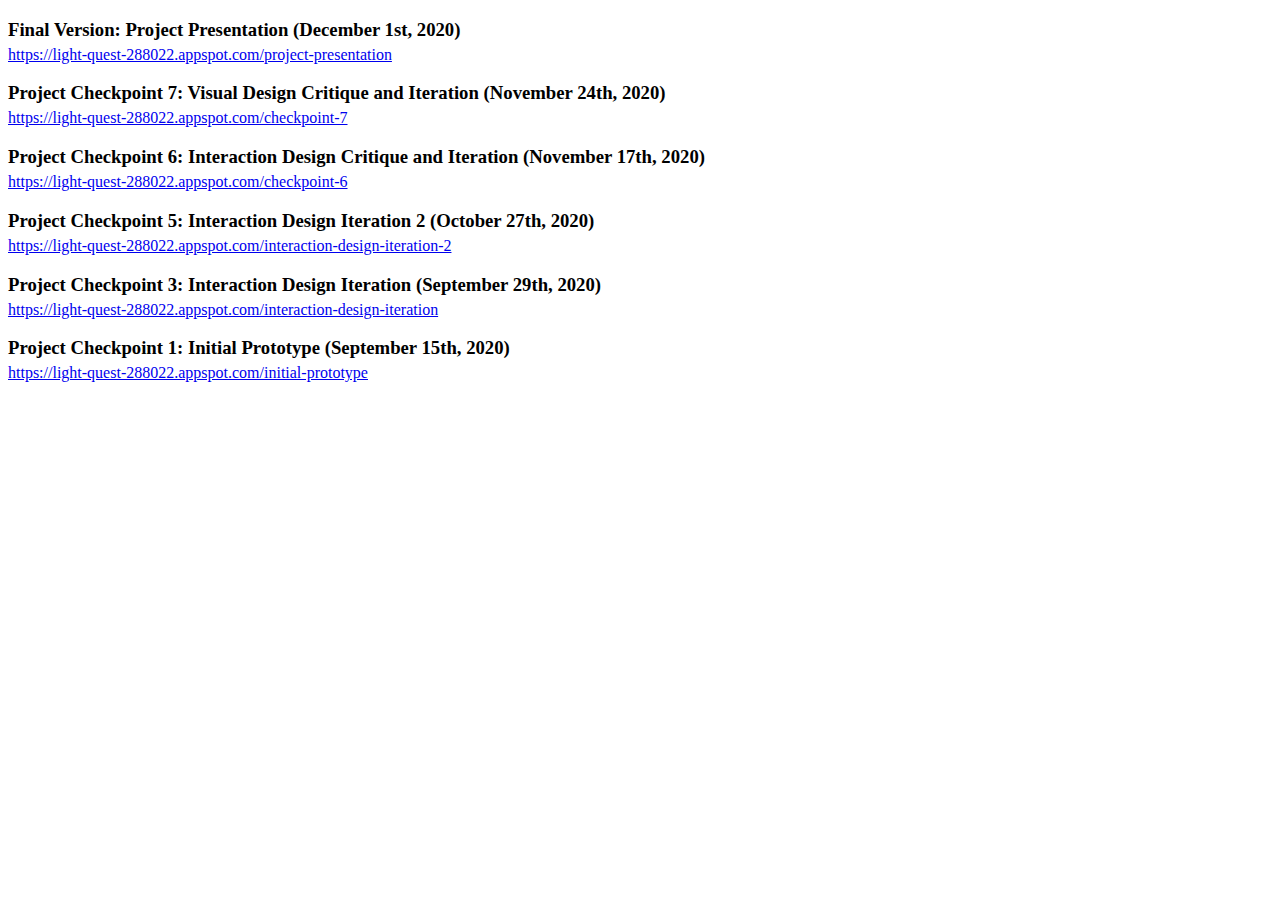
<file: src/main/webapp/index.html>
<!DOCTYPE html>
<html xmlns="http://www.w3.org/1999/xhtml" lang="en">
  <head>
    <meta http-equiv="content-type" content="application/xhtml+xml; charset=UTF-8" />
    <title>Welcome to the Light Quest Game Application</title>
    <link rel="shortcut icon" type="image/x-icon" href="favicon.ico" />
  </head>

  <body>
    <h3 style="margin-bottom: 5px;">Final Version: Project Presentation (December 1st, 2020)</h3>
    <div><a href="/project-presentation">https://light-quest-288022.appspot.com/project-presentation</a></div>

    <h3 style="margin-bottom: 5px;">Project Checkpoint 7: Visual Design Critique and Iteration (November 24th, 2020)</h3>
    <div><a href="/checkpoint-7">https://light-quest-288022.appspot.com/checkpoint-7</a></div>
  
    <h3 style="margin-bottom: 5px;">Project Checkpoint 6: Interaction Design Critique and Iteration (November 17th, 2020)</h3>
    <div><a href="/checkpoint-6">https://light-quest-288022.appspot.com/checkpoint-6</a></div>
  
    <h3 style="margin-bottom: 5px;">Project Checkpoint 5: Interaction Design Iteration 2 (October 27th, 2020)</h3>
    <div><a href="/interaction-design-iteration-2">https://light-quest-288022.appspot.com/interaction-design-iteration-2</a></div>
    
    <h3 style="margin-bottom: 5px;">Project Checkpoint 3: Interaction Design Iteration (September 29th, 2020)</h3>
    <div><a href="/interaction-design-iteration">https://light-quest-288022.appspot.com/interaction-design-iteration</a></div>
  
    <h3 style="margin-bottom: 5px;">Project Checkpoint 1: Initial Prototype (September 15th, 2020)</h3>
    <div><a href="/initial-prototype">https://light-quest-288022.appspot.com/initial-prototype</a></div>

  </body>
</html>
</file>
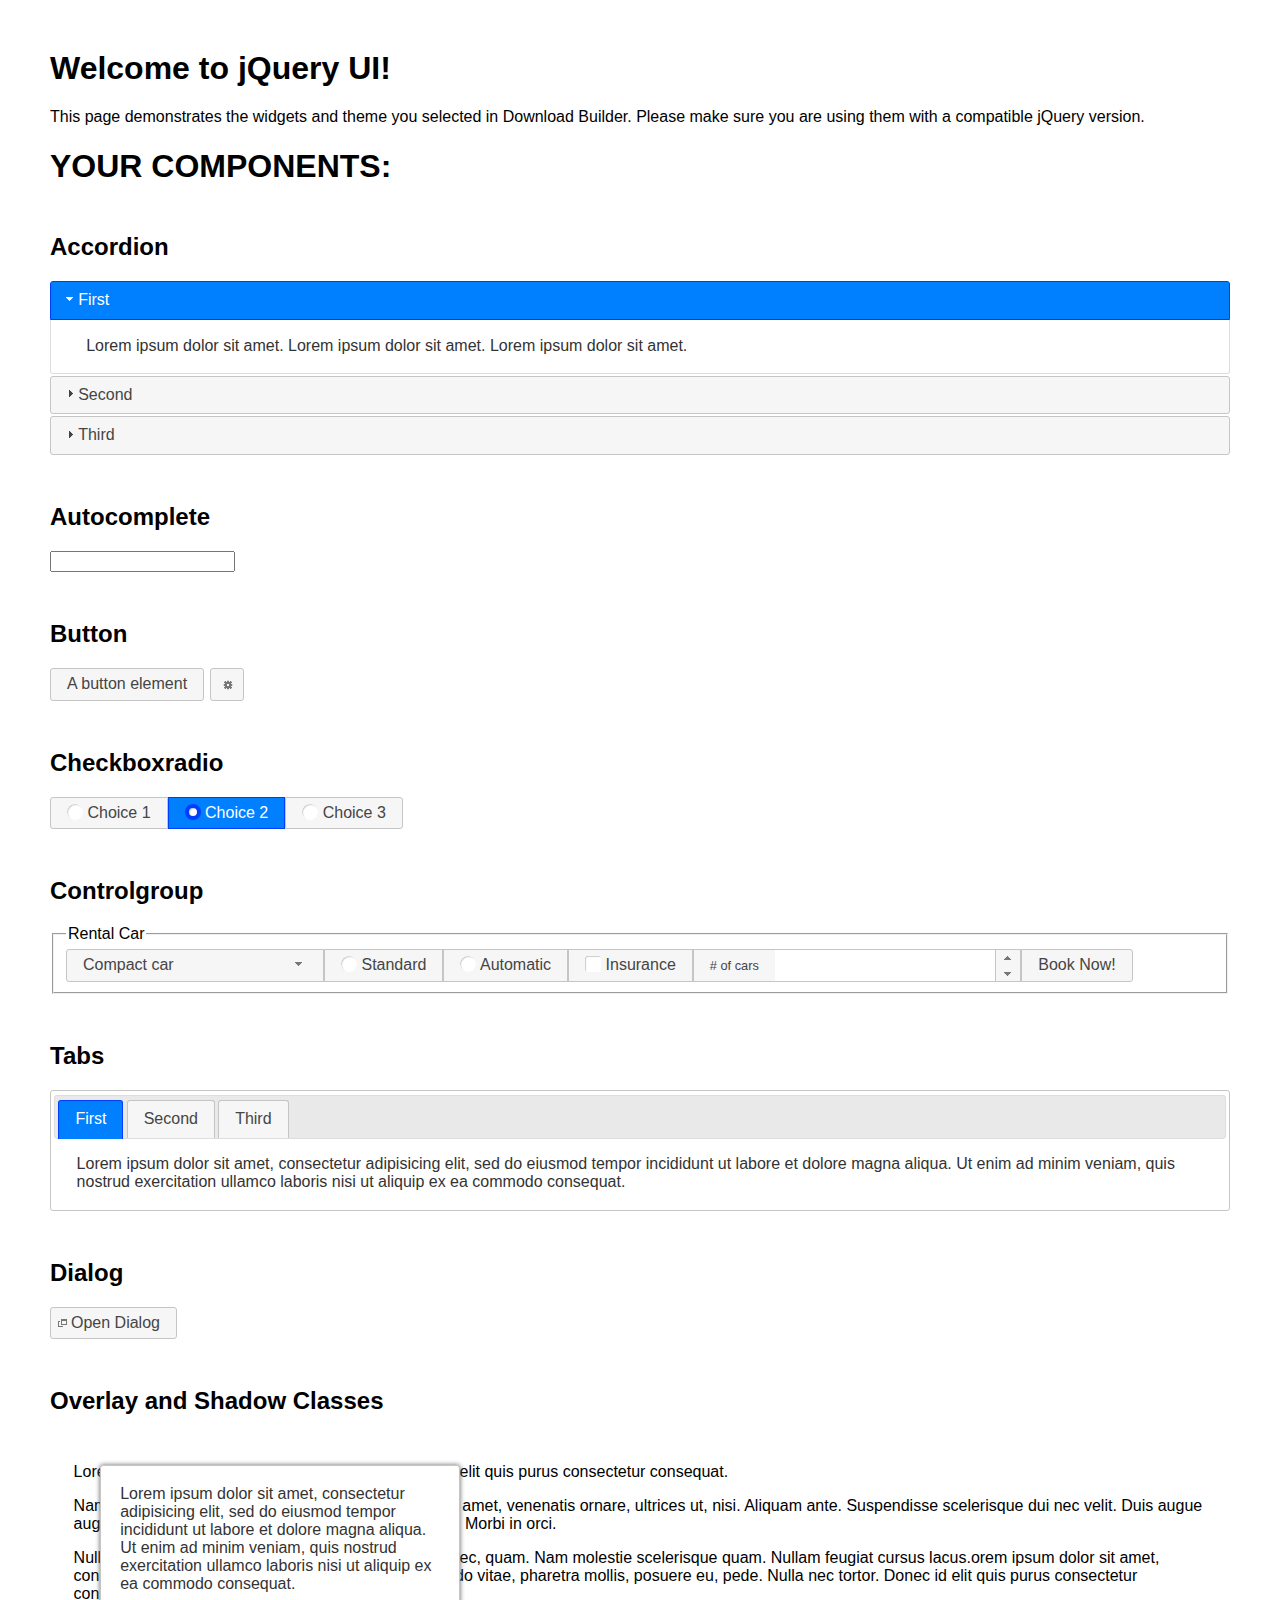
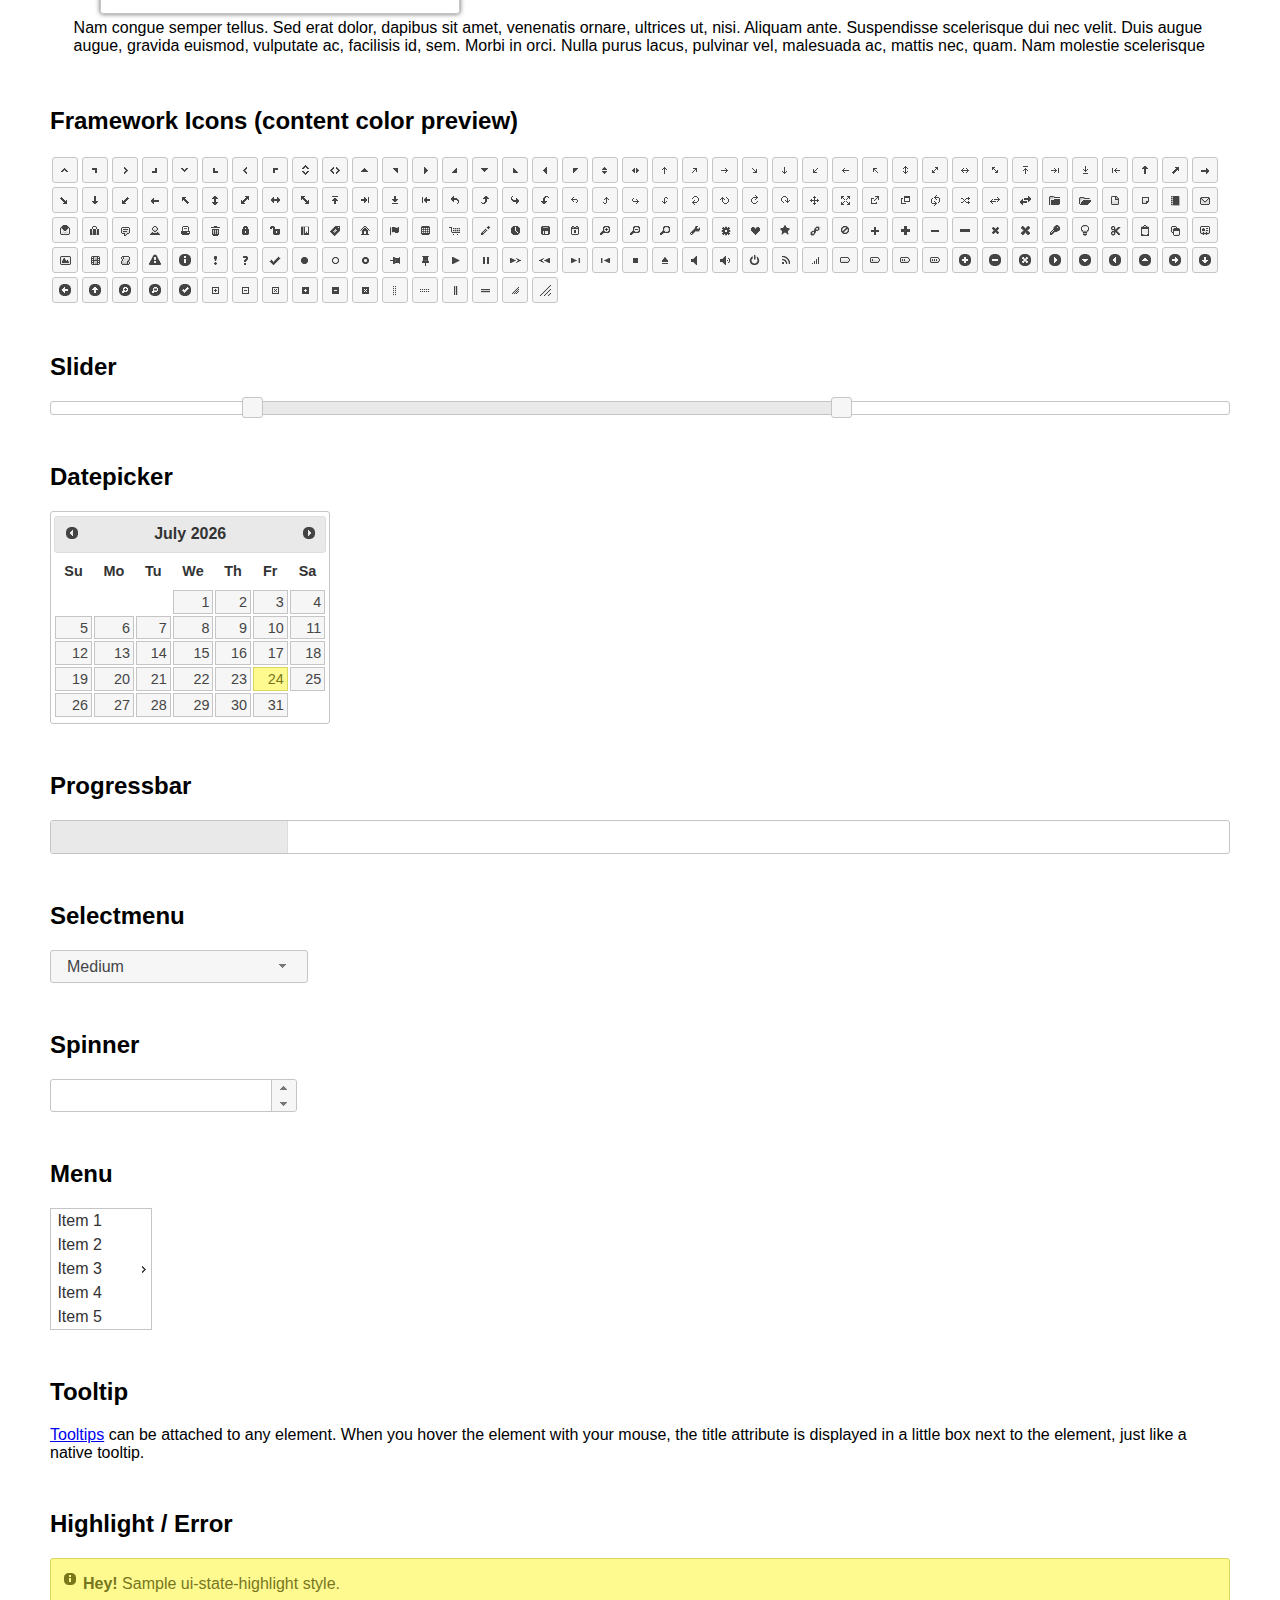
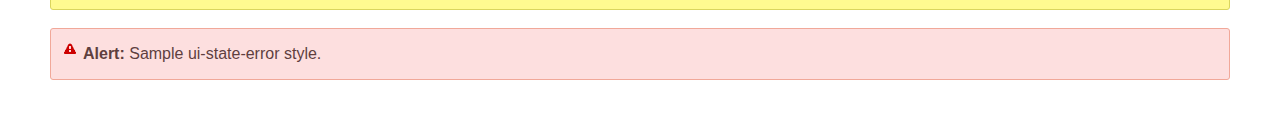
<file: src/main/webapp/resources/checkpoint-6/jquery-ui-1.12.1/index.html>
<!doctype html>
<html lang="us">
<head>
	<meta charset="utf-8">
	<title>jQuery UI Example Page</title>
	<link href="jquery-ui.css" rel="stylesheet">
	<style>
	body{
		font-family: "Trebuchet MS", sans-serif;
		margin: 50px;
	}
	.demoHeaders {
		margin-top: 2em;
	}
	#dialog-link {
		padding: .4em 1em .4em 20px;
		text-decoration: none;
		position: relative;
	}
	#dialog-link span.ui-icon {
		margin: 0 5px 0 0;
		position: absolute;
		left: .2em;
		top: 50%;
		margin-top: -8px;
	}
	#icons {
		margin: 0;
		padding: 0;
	}
	#icons li {
		margin: 2px;
		position: relative;
		padding: 4px 0;
		cursor: pointer;
		float: left;
		list-style: none;
	}
	#icons span.ui-icon {
		float: left;
		margin: 0 4px;
	}
	.fakewindowcontain .ui-widget-overlay {
		position: absolute;
	}
	select {
		width: 200px;
	}
	</style>
</head>
<body>

<h1>Welcome to jQuery UI!</h1>

<div class="ui-widget">
	<p>This page demonstrates the widgets and theme you selected in Download Builder. Please make sure you are using them with a compatible jQuery version.</p>
</div>

<h1>YOUR COMPONENTS:</h1>


<!-- Accordion -->
<h2 class="demoHeaders">Accordion</h2>
<div id="accordion">
	<h3>First</h3>
	<div>Lorem ipsum dolor sit amet. Lorem ipsum dolor sit amet. Lorem ipsum dolor sit amet.</div>
	<h3>Second</h3>
	<div>Phasellus mattis tincidunt nibh.</div>
	<h3>Third</h3>
	<div>Nam dui erat, auctor a, dignissim quis.</div>
</div>



<!-- Autocomplete -->
<h2 class="demoHeaders">Autocomplete</h2>
<div>
	<input id="autocomplete" title="type &quot;a&quot;">
</div>



<!-- Button -->
<h2 class="demoHeaders">Button</h2>
<button id="button">A button element</button>
<button id="button-icon">An icon-only button</button>



<!-- Checkboxradio -->
<h2 class="demoHeaders">Checkboxradio</h2>
<form style="margin-top: 1em;">
	<div id="radioset">
		<input type="radio" id="radio1" name="radio"><label for="radio1">Choice 1</label>
		<input type="radio" id="radio2" name="radio" checked="checked"><label for="radio2">Choice 2</label>
		<input type="radio" id="radio3" name="radio"><label for="radio3">Choice 3</label>
	</div>
</form>



<!-- Controlgroup -->
<h2 class="demoHeaders">Controlgroup</h2>
<fieldset>
	<legend>Rental Car</legend>
	<div id="controlgroup">
		<select id="car-type">
			<option>Compact car</option>
			<option>Midsize car</option>
			<option>Full size car</option>
			<option>SUV</option>
			<option>Luxury</option>
			<option>Truck</option>
			<option>Van</option>
		</select>
		<label for="transmission-standard">Standard</label>
		<input type="radio" name="transmission" id="transmission-standard">
		<label for="transmission-automatic">Automatic</label>
		<input type="radio" name="transmission" id="transmission-automatic">
		<label for="insurance">Insurance</label>
		<input type="checkbox" name="insurance" id="insurance">
		<label for="horizontal-spinner" class="ui-controlgroup-label"># of cars</label>
		<input id="horizontal-spinner" class="ui-spinner-input">
		<button>Book Now!</button>
	</div>
</fieldset>



<!-- Tabs -->
<h2 class="demoHeaders">Tabs</h2>
<div id="tabs">
	<ul>
		<li><a href="#tabs-1">First</a></li>
		<li><a href="#tabs-2">Second</a></li>
		<li><a href="#tabs-3">Third</a></li>
	</ul>
	<div id="tabs-1">Lorem ipsum dolor sit amet, consectetur adipisicing elit, sed do eiusmod tempor incididunt ut labore et dolore magna aliqua. Ut enim ad minim veniam, quis nostrud exercitation ullamco laboris nisi ut aliquip ex ea commodo consequat.</div>
	<div id="tabs-2">Phasellus mattis tincidunt nibh. Cras orci urna, blandit id, pretium vel, aliquet ornare, felis. Maecenas scelerisque sem non nisl. Fusce sed lorem in enim dictum bibendum.</div>
	<div id="tabs-3">Nam dui erat, auctor a, dignissim quis, sollicitudin eu, felis. Pellentesque nisi urna, interdum eget, sagittis et, consequat vestibulum, lacus. Mauris porttitor ullamcorper augue.</div>
</div>



<h2 class="demoHeaders">Dialog</h2>
<p>
	<button id="dialog-link" class="ui-button ui-corner-all ui-widget">
		<span class="ui-icon ui-icon-newwin"></span>Open Dialog
	</button>
</p>

<h2 class="demoHeaders">Overlay and Shadow Classes</h2>
<div style="position: relative; width: 96%; height: 200px; padding:1% 2%; overflow:hidden;" class="fakewindowcontain">
	<p>Lorem ipsum dolor sit amet,  Nulla nec tortor. Donec id elit quis purus consectetur consequat. </p><p>Nam congue semper tellus. Sed erat dolor, dapibus sit amet, venenatis ornare, ultrices ut, nisi. Aliquam ante. Suspendisse scelerisque dui nec velit. Duis augue augue, gravida euismod, vulputate ac, facilisis id, sem. Morbi in orci. </p><p>Nulla purus lacus, pulvinar vel, malesuada ac, mattis nec, quam. Nam molestie scelerisque quam. Nullam feugiat cursus lacus.orem ipsum dolor sit amet, consectetur adipiscing elit. Donec libero risus, commodo vitae, pharetra mollis, posuere eu, pede. Nulla nec tortor. Donec id elit quis purus consectetur consequat. </p><p>Nam congue semper tellus. Sed erat dolor, dapibus sit amet, venenatis ornare, ultrices ut, nisi. Aliquam ante. Suspendisse scelerisque dui nec velit. Duis augue augue, gravida euismod, vulputate ac, facilisis id, sem. Morbi in orci. Nulla purus lacus, pulvinar vel, malesuada ac, mattis nec, quam. Nam molestie scelerisque quam. </p><p>Nullam feugiat cursus lacus.orem ipsum dolor sit amet, consectetur adipiscing elit. Donec libero risus, commodo vitae, pharetra mollis, posuere eu, pede. Nulla nec tortor. Donec id elit quis purus consectetur consequat. Nam congue semper tellus. Sed erat dolor, dapibus sit amet, venenatis ornare, ultrices ut, nisi. Aliquam ante. </p><p>Suspendisse scelerisque dui nec velit. Duis augue augue, gravida euismod, vulputate ac, facilisis id, sem. Morbi in orci. Nulla purus lacus, pulvinar vel, malesuada ac, mattis nec, quam. Nam molestie scelerisque quam. Nullam feugiat cursus lacus.orem ipsum dolor sit amet, consectetur adipiscing elit. Donec libero risus, commodo vitae, pharetra mollis, posuere eu, pede. Nulla nec tortor. Donec id elit quis purus consectetur consequat. Nam congue semper tellus. Sed erat dolor, dapibus sit amet, venenatis ornare, ultrices ut, nisi. </p>

	<!-- ui-dialog -->
	<div class="ui-widget-overlay ui-front"></div>
	<div style="position: absolute; width: 320px; left: 50px; top: 30px; padding: 1.2em" class="ui-widget ui-front ui-widget-content ui-corner-all ui-widget-shadow">
		Lorem ipsum dolor sit amet, consectetur adipisicing elit, sed do eiusmod tempor incididunt ut labore et dolore magna aliqua. Ut enim ad minim veniam, quis nostrud exercitation ullamco laboris nisi ut aliquip ex ea commodo consequat.
	</div>

</div>

<!-- ui-dialog -->
<div id="dialog" title="Dialog Title">
	<p>Lorem ipsum dolor sit amet, consectetur adipisicing elit, sed do eiusmod tempor incididunt ut labore et dolore magna aliqua. Ut enim ad minim veniam, quis nostrud exercitation ullamco laboris nisi ut aliquip ex ea commodo consequat.</p>
</div>



<h2 class="demoHeaders">Framework Icons (content color preview)</h2>
<ul id="icons" class="ui-widget ui-helper-clearfix">
	<li class="ui-state-default ui-corner-all" title=".ui-icon-caret-1-n"><span class="ui-icon ui-icon-caret-1-n"></span></li>
	<li class="ui-state-default ui-corner-all" title=".ui-icon-caret-1-ne"><span class="ui-icon ui-icon-caret-1-ne"></span></li>
	<li class="ui-state-default ui-corner-all" title=".ui-icon-caret-1-e"><span class="ui-icon ui-icon-caret-1-e"></span></li>
	<li class="ui-state-default ui-corner-all" title=".ui-icon-caret-1-se"><span class="ui-icon ui-icon-caret-1-se"></span></li>
	<li class="ui-state-default ui-corner-all" title=".ui-icon-caret-1-s"><span class="ui-icon ui-icon-caret-1-s"></span></li>
	<li class="ui-state-default ui-corner-all" title=".ui-icon-caret-1-sw"><span class="ui-icon ui-icon-caret-1-sw"></span></li>
	<li class="ui-state-default ui-corner-all" title=".ui-icon-caret-1-w"><span class="ui-icon ui-icon-caret-1-w"></span></li>
	<li class="ui-state-default ui-corner-all" title=".ui-icon-caret-1-nw"><span class="ui-icon ui-icon-caret-1-nw"></span></li>
	<li class="ui-state-default ui-corner-all" title=".ui-icon-caret-2-n-s"><span class="ui-icon ui-icon-caret-2-n-s"></span></li>
	<li class="ui-state-default ui-corner-all" title=".ui-icon-caret-2-e-w"><span class="ui-icon ui-icon-caret-2-e-w"></span></li>
	<li class="ui-state-default ui-corner-all" title=".ui-icon-triangle-1-n"><span class="ui-icon ui-icon-triangle-1-n"></span></li>
	<li class="ui-state-default ui-corner-all" title=".ui-icon-triangle-1-ne"><span class="ui-icon ui-icon-triangle-1-ne"></span></li>
	<li class="ui-state-default ui-corner-all" title=".ui-icon-triangle-1-e"><span class="ui-icon ui-icon-triangle-1-e"></span></li>
	<li class="ui-state-default ui-corner-all" title=".ui-icon-triangle-1-se"><span class="ui-icon ui-icon-triangle-1-se"></span></li>
	<li class="ui-state-default ui-corner-all" title=".ui-icon-triangle-1-s"><span class="ui-icon ui-icon-triangle-1-s"></span></li>
	<li class="ui-state-default ui-corner-all" title=".ui-icon-triangle-1-sw"><span class="ui-icon ui-icon-triangle-1-sw"></span></li>
	<li class="ui-state-default ui-corner-all" title=".ui-icon-triangle-1-w"><span class="ui-icon ui-icon-triangle-1-w"></span></li>
	<li class="ui-state-default ui-corner-all" title=".ui-icon-triangle-1-nw"><span class="ui-icon ui-icon-triangle-1-nw"></span></li>
	<li class="ui-state-default ui-corner-all" title=".ui-icon-triangle-2-n-s"><span class="ui-icon ui-icon-triangle-2-n-s"></span></li>
	<li class="ui-state-default ui-corner-all" title=".ui-icon-triangle-2-e-w"><span class="ui-icon ui-icon-triangle-2-e-w"></span></li>
	<li class="ui-state-default ui-corner-all" title=".ui-icon-arrow-1-n"><span class="ui-icon ui-icon-arrow-1-n"></span></li>
	<li class="ui-state-default ui-corner-all" title=".ui-icon-arrow-1-ne"><span class="ui-icon ui-icon-arrow-1-ne"></span></li>
	<li class="ui-state-default ui-corner-all" title=".ui-icon-arrow-1-e"><span class="ui-icon ui-icon-arrow-1-e"></span></li>
	<li class="ui-state-default ui-corner-all" title=".ui-icon-arrow-1-se"><span class="ui-icon ui-icon-arrow-1-se"></span></li>
	<li class="ui-state-default ui-corner-all" title=".ui-icon-arrow-1-s"><span class="ui-icon ui-icon-arrow-1-s"></span></li>
	<li class="ui-state-default ui-corner-all" title=".ui-icon-arrow-1-sw"><span class="ui-icon ui-icon-arrow-1-sw"></span></li>
	<li class="ui-state-default ui-corner-all" title=".ui-icon-arrow-1-w"><span class="ui-icon ui-icon-arrow-1-w"></span></li>
	<li class="ui-state-default ui-corner-all" title=".ui-icon-arrow-1-nw"><span class="ui-icon ui-icon-arrow-1-nw"></span></li>
	<li class="ui-state-default ui-corner-all" title=".ui-icon-arrow-2-n-s"><span class="ui-icon ui-icon-arrow-2-n-s"></span></li>
	<li class="ui-state-default ui-corner-all" title=".ui-icon-arrow-2-ne-sw"><span class="ui-icon ui-icon-arrow-2-ne-sw"></span></li>
	<li class="ui-state-default ui-corner-all" title=".ui-icon-arrow-2-e-w"><span class="ui-icon ui-icon-arrow-2-e-w"></span></li>
	<li class="ui-state-default ui-corner-all" title=".ui-icon-arrow-2-se-nw"><span class="ui-icon ui-icon-arrow-2-se-nw"></span></li>
	<li class="ui-state-default ui-corner-all" title=".ui-icon-arrowstop-1-n"><span class="ui-icon ui-icon-arrowstop-1-n"></span></li>
	<li class="ui-state-default ui-corner-all" title=".ui-icon-arrowstop-1-e"><span class="ui-icon ui-icon-arrowstop-1-e"></span></li>
	<li class="ui-state-default ui-corner-all" title=".ui-icon-arrowstop-1-s"><span class="ui-icon ui-icon-arrowstop-1-s"></span></li>
	<li class="ui-state-default ui-corner-all" title=".ui-icon-arrowstop-1-w"><span class="ui-icon ui-icon-arrowstop-1-w"></span></li>
	<li class="ui-state-default ui-corner-all" title=".ui-icon-arrowthick-1-n"><span class="ui-icon ui-icon-arrowthick-1-n"></span></li>
	<li class="ui-state-default ui-corner-all" title=".ui-icon-arrowthick-1-ne"><span class="ui-icon ui-icon-arrowthick-1-ne"></span></li>
	<li class="ui-state-default ui-corner-all" title=".ui-icon-arrowthick-1-e"><span class="ui-icon ui-icon-arrowthick-1-e"></span></li>
	<li class="ui-state-default ui-corner-all" title=".ui-icon-arrowthick-1-se"><span class="ui-icon ui-icon-arrowthick-1-se"></span></li>
	<li class="ui-state-default ui-corner-all" title=".ui-icon-arrowthick-1-s"><span class="ui-icon ui-icon-arrowthick-1-s"></span></li>
	<li class="ui-state-default ui-corner-all" title=".ui-icon-arrowthick-1-sw"><span class="ui-icon ui-icon-arrowthick-1-sw"></span></li>
	<li class="ui-state-default ui-corner-all" title=".ui-icon-arrowthick-1-w"><span class="ui-icon ui-icon-arrowthick-1-w"></span></li>
	<li class="ui-state-default ui-corner-all" title=".ui-icon-arrowthick-1-nw"><span class="ui-icon ui-icon-arrowthick-1-nw"></span></li>
	<li class="ui-state-default ui-corner-all" title=".ui-icon-arrowthick-2-n-s"><span class="ui-icon ui-icon-arrowthick-2-n-s"></span></li>
	<li class="ui-state-default ui-corner-all" title=".ui-icon-arrowthick-2-ne-sw"><span class="ui-icon ui-icon-arrowthick-2-ne-sw"></span></li>
	<li class="ui-state-default ui-corner-all" title=".ui-icon-arrowthick-2-e-w"><span class="ui-icon ui-icon-arrowthick-2-e-w"></span></li>
	<li class="ui-state-default ui-corner-all" title=".ui-icon-arrowthick-2-se-nw"><span class="ui-icon ui-icon-arrowthick-2-se-nw"></span></li>
	<li class="ui-state-default ui-corner-all" title=".ui-icon-arrowthickstop-1-n"><span class="ui-icon ui-icon-arrowthickstop-1-n"></span></li>
	<li class="ui-state-default ui-corner-all" title=".ui-icon-arrowthickstop-1-e"><span class="ui-icon ui-icon-arrowthickstop-1-e"></span></li>
	<li class="ui-state-default ui-corner-all" title=".ui-icon-arrowthickstop-1-s"><span class="ui-icon ui-icon-arrowthickstop-1-s"></span></li>
	<li class="ui-state-default ui-corner-all" title=".ui-icon-arrowthickstop-1-w"><span class="ui-icon ui-icon-arrowthickstop-1-w"></span></li>
	<li class="ui-state-default ui-corner-all" title=".ui-icon-arrowreturnthick-1-w"><span class="ui-icon ui-icon-arrowreturnthick-1-w"></span></li>
	<li class="ui-state-default ui-corner-all" title=".ui-icon-arrowreturnthick-1-n"><span class="ui-icon ui-icon-arrowreturnthick-1-n"></span></li>
	<li class="ui-state-default ui-corner-all" title=".ui-icon-arrowreturnthick-1-e"><span class="ui-icon ui-icon-arrowreturnthick-1-e"></span></li>
	<li class="ui-state-default ui-corner-all" title=".ui-icon-arrowreturnthick-1-s"><span class="ui-icon ui-icon-arrowreturnthick-1-s"></span></li>
	<li class="ui-state-default ui-corner-all" title=".ui-icon-arrowreturn-1-w"><span class="ui-icon ui-icon-arrowreturn-1-w"></span></li>
	<li class="ui-state-default ui-corner-all" title=".ui-icon-arrowreturn-1-n"><span class="ui-icon ui-icon-arrowreturn-1-n"></span></li>
	<li class="ui-state-default ui-corner-all" title=".ui-icon-arrowreturn-1-e"><span class="ui-icon ui-icon-arrowreturn-1-e"></span></li>
	<li class="ui-state-default ui-corner-all" title=".ui-icon-arrowreturn-1-s"><span class="ui-icon ui-icon-arrowreturn-1-s"></span></li>
	<li class="ui-state-default ui-corner-all" title=".ui-icon-arrowrefresh-1-w"><span class="ui-icon ui-icon-arrowrefresh-1-w"></span></li>
	<li class="ui-state-default ui-corner-all" title=".ui-icon-arrowrefresh-1-n"><span class="ui-icon ui-icon-arrowrefresh-1-n"></span></li>
	<li class="ui-state-default ui-corner-all" title=".ui-icon-arrowrefresh-1-e"><span class="ui-icon ui-icon-arrowrefresh-1-e"></span></li>
	<li class="ui-state-default ui-corner-all" title=".ui-icon-arrowrefresh-1-s"><span class="ui-icon ui-icon-arrowrefresh-1-s"></span></li>
	<li class="ui-state-default ui-corner-all" title=".ui-icon-arrow-4"><span class="ui-icon ui-icon-arrow-4"></span></li>
	<li class="ui-state-default ui-corner-all" title=".ui-icon-arrow-4-diag"><span class="ui-icon ui-icon-arrow-4-diag"></span></li>
	<li class="ui-state-default ui-corner-all" title=".ui-icon-extlink"><span class="ui-icon ui-icon-extlink"></span></li>
	<li class="ui-state-default ui-corner-all" title=".ui-icon-newwin"><span class="ui-icon ui-icon-newwin"></span></li>
	<li class="ui-state-default ui-corner-all" title=".ui-icon-refresh"><span class="ui-icon ui-icon-refresh"></span></li>
	<li class="ui-state-default ui-corner-all" title=".ui-icon-shuffle"><span class="ui-icon ui-icon-shuffle"></span></li>
	<li class="ui-state-default ui-corner-all" title=".ui-icon-transfer-e-w"><span class="ui-icon ui-icon-transfer-e-w"></span></li>
	<li class="ui-state-default ui-corner-all" title=".ui-icon-transferthick-e-w"><span class="ui-icon ui-icon-transferthick-e-w"></span></li>
	<li class="ui-state-default ui-corner-all" title=".ui-icon-folder-collapsed"><span class="ui-icon ui-icon-folder-collapsed"></span></li>
	<li class="ui-state-default ui-corner-all" title=".ui-icon-folder-open"><span class="ui-icon ui-icon-folder-open"></span></li>
	<li class="ui-state-default ui-corner-all" title=".ui-icon-document"><span class="ui-icon ui-icon-document"></span></li>
	<li class="ui-state-default ui-corner-all" title=".ui-icon-document-b"><span class="ui-icon ui-icon-document-b"></span></li>
	<li class="ui-state-default ui-corner-all" title=".ui-icon-note"><span class="ui-icon ui-icon-note"></span></li>
	<li class="ui-state-default ui-corner-all" title=".ui-icon-mail-closed"><span class="ui-icon ui-icon-mail-closed"></span></li>
	<li class="ui-state-default ui-corner-all" title=".ui-icon-mail-open"><span class="ui-icon ui-icon-mail-open"></span></li>
	<li class="ui-state-default ui-corner-all" title=".ui-icon-suitcase"><span class="ui-icon ui-icon-suitcase"></span></li>
	<li class="ui-state-default ui-corner-all" title=".ui-icon-comment"><span class="ui-icon ui-icon-comment"></span></li>
	<li class="ui-state-default ui-corner-all" title=".ui-icon-person"><span class="ui-icon ui-icon-person"></span></li>
	<li class="ui-state-default ui-corner-all" title=".ui-icon-print"><span class="ui-icon ui-icon-print"></span></li>
	<li class="ui-state-default ui-corner-all" title=".ui-icon-trash"><span class="ui-icon ui-icon-trash"></span></li>
	<li class="ui-state-default ui-corner-all" title=".ui-icon-locked"><span class="ui-icon ui-icon-locked"></span></li>
	<li class="ui-state-default ui-corner-all" title=".ui-icon-unlocked"><span class="ui-icon ui-icon-unlocked"></span></li>
	<li class="ui-state-default ui-corner-all" title=".ui-icon-bookmark"><span class="ui-icon ui-icon-bookmark"></span></li>
	<li class="ui-state-default ui-corner-all" title=".ui-icon-tag"><span class="ui-icon ui-icon-tag"></span></li>
	<li class="ui-state-default ui-corner-all" title=".ui-icon-home"><span class="ui-icon ui-icon-home"></span></li>
	<li class="ui-state-default ui-corner-all" title=".ui-icon-flag"><span class="ui-icon ui-icon-flag"></span></li>
	<li class="ui-state-default ui-corner-all" title=".ui-icon-calculator"><span class="ui-icon ui-icon-calculator"></span></li>
	<li class="ui-state-default ui-corner-all" title=".ui-icon-cart"><span class="ui-icon ui-icon-cart"></span></li>
	<li class="ui-state-default ui-corner-all" title=".ui-icon-pencil"><span class="ui-icon ui-icon-pencil"></span></li>
	<li class="ui-state-default ui-corner-all" title=".ui-icon-clock"><span class="ui-icon ui-icon-clock"></span></li>
	<li class="ui-state-default ui-corner-all" title=".ui-icon-disk"><span class="ui-icon ui-icon-disk"></span></li>
	<li class="ui-state-default ui-corner-all" title=".ui-icon-calendar"><span class="ui-icon ui-icon-calendar"></span></li>
	<li class="ui-state-default ui-corner-all" title=".ui-icon-zoomin"><span class="ui-icon ui-icon-zoomin"></span></li>
	<li class="ui-state-default ui-corner-all" title=".ui-icon-zoomout"><span class="ui-icon ui-icon-zoomout"></span></li>
	<li class="ui-state-default ui-corner-all" title=".ui-icon-search"><span class="ui-icon ui-icon-search"></span></li>
	<li class="ui-state-default ui-corner-all" title=".ui-icon-wrench"><span class="ui-icon ui-icon-wrench"></span></li>
	<li class="ui-state-default ui-corner-all" title=".ui-icon-gear"><span class="ui-icon ui-icon-gear"></span></li>
	<li class="ui-state-default ui-corner-all" title=".ui-icon-heart"><span class="ui-icon ui-icon-heart"></span></li>
	<li class="ui-state-default ui-corner-all" title=".ui-icon-star"><span class="ui-icon ui-icon-star"></span></li>
	<li class="ui-state-default ui-corner-all" title=".ui-icon-link"><span class="ui-icon ui-icon-link"></span></li>
	<li class="ui-state-default ui-corner-all" title=".ui-icon-cancel"><span class="ui-icon ui-icon-cancel"></span></li>
	<li class="ui-state-default ui-corner-all" title=".ui-icon-plus"><span class="ui-icon ui-icon-plus"></span></li>
	<li class="ui-state-default ui-corner-all" title=".ui-icon-plusthick"><span class="ui-icon ui-icon-plusthick"></span></li>
	<li class="ui-state-default ui-corner-all" title=".ui-icon-minus"><span class="ui-icon ui-icon-minus"></span></li>
	<li class="ui-state-default ui-corner-all" title=".ui-icon-minusthick"><span class="ui-icon ui-icon-minusthick"></span></li>
	<li class="ui-state-default ui-corner-all" title=".ui-icon-close"><span class="ui-icon ui-icon-close"></span></li>
	<li class="ui-state-default ui-corner-all" title=".ui-icon-closethick"><span class="ui-icon ui-icon-closethick"></span></li>
	<li class="ui-state-default ui-corner-all" title=".ui-icon-key"><span class="ui-icon ui-icon-key"></span></li>
	<li class="ui-state-default ui-corner-all" title=".ui-icon-lightbulb"><span class="ui-icon ui-icon-lightbulb"></span></li>
	<li class="ui-state-default ui-corner-all" title=".ui-icon-scissors"><span class="ui-icon ui-icon-scissors"></span></li>
	<li class="ui-state-default ui-corner-all" title=".ui-icon-clipboard"><span class="ui-icon ui-icon-clipboard"></span></li>
	<li class="ui-state-default ui-corner-all" title=".ui-icon-copy"><span class="ui-icon ui-icon-copy"></span></li>
	<li class="ui-state-default ui-corner-all" title=".ui-icon-contact"><span class="ui-icon ui-icon-contact"></span></li>
	<li class="ui-state-default ui-corner-all" title=".ui-icon-image"><span class="ui-icon ui-icon-image"></span></li>
	<li class="ui-state-default ui-corner-all" title=".ui-icon-video"><span class="ui-icon ui-icon-video"></span></li>
	<li class="ui-state-default ui-corner-all" title=".ui-icon-script"><span class="ui-icon ui-icon-script"></span></li>
	<li class="ui-state-default ui-corner-all" title=".ui-icon-alert"><span class="ui-icon ui-icon-alert"></span></li>
	<li class="ui-state-default ui-corner-all" title=".ui-icon-info"><span class="ui-icon ui-icon-info"></span></li>
	<li class="ui-state-default ui-corner-all" title=".ui-icon-notice"><span class="ui-icon ui-icon-notice"></span></li>
	<li class="ui-state-default ui-corner-all" title=".ui-icon-help"><span class="ui-icon ui-icon-help"></span></li>
	<li class="ui-state-default ui-corner-all" title=".ui-icon-check"><span class="ui-icon ui-icon-check"></span></li>
	<li class="ui-state-default ui-corner-all" title=".ui-icon-bullet"><span class="ui-icon ui-icon-bullet"></span></li>
	<li class="ui-state-default ui-corner-all" title=".ui-icon-radio-off"><span class="ui-icon ui-icon-radio-off"></span></li>
	<li class="ui-state-default ui-corner-all" title=".ui-icon-radio-on"><span class="ui-icon ui-icon-radio-on"></span></li>
	<li class="ui-state-default ui-corner-all" title=".ui-icon-pin-w"><span class="ui-icon ui-icon-pin-w"></span></li>
	<li class="ui-state-default ui-corner-all" title=".ui-icon-pin-s"><span class="ui-icon ui-icon-pin-s"></span></li>
	<li class="ui-state-default ui-corner-all" title=".ui-icon-play"><span class="ui-icon ui-icon-play"></span></li>
	<li class="ui-state-default ui-corner-all" title=".ui-icon-pause"><span class="ui-icon ui-icon-pause"></span></li>
	<li class="ui-state-default ui-corner-all" title=".ui-icon-seek-next"><span class="ui-icon ui-icon-seek-next"></span></li>
	<li class="ui-state-default ui-corner-all" title=".ui-icon-seek-prev"><span class="ui-icon ui-icon-seek-prev"></span></li>
	<li class="ui-state-default ui-corner-all" title=".ui-icon-seek-end"><span class="ui-icon ui-icon-seek-end"></span></li>
	<li class="ui-state-default ui-corner-all" title=".ui-icon-seek-first"><span class="ui-icon ui-icon-seek-first"></span></li>
	<li class="ui-state-default ui-corner-all" title=".ui-icon-stop"><span class="ui-icon ui-icon-stop"></span></li>
	<li class="ui-state-default ui-corner-all" title=".ui-icon-eject"><span class="ui-icon ui-icon-eject"></span></li>
	<li class="ui-state-default ui-corner-all" title=".ui-icon-volume-off"><span class="ui-icon ui-icon-volume-off"></span></li>
	<li class="ui-state-default ui-corner-all" title=".ui-icon-volume-on"><span class="ui-icon ui-icon-volume-on"></span></li>
	<li class="ui-state-default ui-corner-all" title=".ui-icon-power"><span class="ui-icon ui-icon-power"></span></li>
	<li class="ui-state-default ui-corner-all" title=".ui-icon-signal-diag"><span class="ui-icon ui-icon-signal-diag"></span></li>
	<li class="ui-state-default ui-corner-all" title=".ui-icon-signal"><span class="ui-icon ui-icon-signal"></span></li>
	<li class="ui-state-default ui-corner-all" title=".ui-icon-battery-0"><span class="ui-icon ui-icon-battery-0"></span></li>
	<li class="ui-state-default ui-corner-all" title=".ui-icon-battery-1"><span class="ui-icon ui-icon-battery-1"></span></li>
	<li class="ui-state-default ui-corner-all" title=".ui-icon-battery-2"><span class="ui-icon ui-icon-battery-2"></span></li>
	<li class="ui-state-default ui-corner-all" title=".ui-icon-battery-3"><span class="ui-icon ui-icon-battery-3"></span></li>
	<li class="ui-state-default ui-corner-all" title=".ui-icon-circle-plus"><span class="ui-icon ui-icon-circle-plus"></span></li>
	<li class="ui-state-default ui-corner-all" title=".ui-icon-circle-minus"><span class="ui-icon ui-icon-circle-minus"></span></li>
	<li class="ui-state-default ui-corner-all" title=".ui-icon-circle-close"><span class="ui-icon ui-icon-circle-close"></span></li>
	<li class="ui-state-default ui-corner-all" title=".ui-icon-circle-triangle-e"><span class="ui-icon ui-icon-circle-triangle-e"></span></li>
	<li class="ui-state-default ui-corner-all" title=".ui-icon-circle-triangle-s"><span class="ui-icon ui-icon-circle-triangle-s"></span></li>
	<li class="ui-state-default ui-corner-all" title=".ui-icon-circle-triangle-w"><span class="ui-icon ui-icon-circle-triangle-w"></span></li>
	<li class="ui-state-default ui-corner-all" title=".ui-icon-circle-triangle-n"><span class="ui-icon ui-icon-circle-triangle-n"></span></li>
	<li class="ui-state-default ui-corner-all" title=".ui-icon-circle-arrow-e"><span class="ui-icon ui-icon-circle-arrow-e"></span></li>
	<li class="ui-state-default ui-corner-all" title=".ui-icon-circle-arrow-s"><span class="ui-icon ui-icon-circle-arrow-s"></span></li>
	<li class="ui-state-default ui-corner-all" title=".ui-icon-circle-arrow-w"><span class="ui-icon ui-icon-circle-arrow-w"></span></li>
	<li class="ui-state-default ui-corner-all" title=".ui-icon-circle-arrow-n"><span class="ui-icon ui-icon-circle-arrow-n"></span></li>
	<li class="ui-state-default ui-corner-all" title=".ui-icon-circle-zoomin"><span class="ui-icon ui-icon-circle-zoomin"></span></li>
	<li class="ui-state-default ui-corner-all" title=".ui-icon-circle-zoomout"><span class="ui-icon ui-icon-circle-zoomout"></span></li>
	<li class="ui-state-default ui-corner-all" title=".ui-icon-circle-check"><span class="ui-icon ui-icon-circle-check"></span></li>
	<li class="ui-state-default ui-corner-all" title=".ui-icon-circlesmall-plus"><span class="ui-icon ui-icon-circlesmall-plus"></span></li>
	<li class="ui-state-default ui-corner-all" title=".ui-icon-circlesmall-minus"><span class="ui-icon ui-icon-circlesmall-minus"></span></li>
	<li class="ui-state-default ui-corner-all" title=".ui-icon-circlesmall-close"><span class="ui-icon ui-icon-circlesmall-close"></span></li>
	<li class="ui-state-default ui-corner-all" title=".ui-icon-squaresmall-plus"><span class="ui-icon ui-icon-squaresmall-plus"></span></li>
	<li class="ui-state-default ui-corner-all" title=".ui-icon-squaresmall-minus"><span class="ui-icon ui-icon-squaresmall-minus"></span></li>
	<li class="ui-state-default ui-corner-all" title=".ui-icon-squaresmall-close"><span class="ui-icon ui-icon-squaresmall-close"></span></li>
	<li class="ui-state-default ui-corner-all" title=".ui-icon-grip-dotted-vertical"><span class="ui-icon ui-icon-grip-dotted-vertical"></span></li>
	<li class="ui-state-default ui-corner-all" title=".ui-icon-grip-dotted-horizontal"><span class="ui-icon ui-icon-grip-dotted-horizontal"></span></li>
	<li class="ui-state-default ui-corner-all" title=".ui-icon-grip-solid-vertical"><span class="ui-icon ui-icon-grip-solid-vertical"></span></li>
	<li class="ui-state-default ui-corner-all" title=".ui-icon-grip-solid-horizontal"><span class="ui-icon ui-icon-grip-solid-horizontal"></span></li>
	<li class="ui-state-default ui-corner-all" title=".ui-icon-gripsmall-diagonal-se"><span class="ui-icon ui-icon-gripsmall-diagonal-se"></span></li>
	<li class="ui-state-default ui-corner-all" title=".ui-icon-grip-diagonal-se"><span class="ui-icon ui-icon-grip-diagonal-se"></span></li>
</ul>


<!-- Slider -->
<h2 class="demoHeaders">Slider</h2>
<div id="slider"></div>



<!-- Datepicker -->
<h2 class="demoHeaders">Datepicker</h2>
<div id="datepicker"></div>



<!-- Progressbar -->
<h2 class="demoHeaders">Progressbar</h2>
<div id="progressbar"></div>



<!-- Progressbar -->
<h2 class="demoHeaders">Selectmenu</h2>
<select id="selectmenu">
	<option>Slower</option>
	<option>Slow</option>
	<option selected="selected">Medium</option>
	<option>Fast</option>
	<option>Faster</option>
</select>



<!-- Spinner -->
<h2 class="demoHeaders">Spinner</h2>
<input id="spinner">



<!-- Menu -->
<h2 class="demoHeaders">Menu</h2>
<ul style="width:100px;" id="menu">
	<li><div>Item 1</div></li>
	<li><div>Item 2</div></li>
	<li><div>Item 3</div>
		<ul>
			<li><div>Item 3-1</div></li>
			<li><div>Item 3-2</div></li>
			<li><div>Item 3-3</div></li>
			<li><div>Item 3-4</div></li>
			<li><div>Item 3-5</div></li>
		</ul>
	</li>
	<li><div>Item 4</div></li>
	<li><div>Item 5</div></li>
</ul>



<!-- Tooltip -->
<h2 class="demoHeaders">Tooltip</h2>
<p id="tooltip">
	<a href="#" title="That&apos;s what this widget is">Tooltips</a> can be attached to any element. When you hover
the element with your mouse, the title attribute is displayed in a little box next to the element, just like a native tooltip.
</p>


<!-- Highlight / Error -->
<h2 class="demoHeaders">Highlight / Error</h2>
<div class="ui-widget">
	<div class="ui-state-highlight ui-corner-all" style="margin-top: 20px; padding: 0 .7em;">
		<p><span class="ui-icon ui-icon-info" style="float: left; margin-right: .3em;"></span>
		<strong>Hey!</strong> Sample ui-state-highlight style.</p>
	</div>
</div>
<br>
<div class="ui-widget">
	<div class="ui-state-error ui-corner-all" style="padding: 0 .7em;">
		<p><span class="ui-icon ui-icon-alert" style="float: left; margin-right: .3em;"></span>
		<strong>Alert:</strong> Sample ui-state-error style.</p>
	</div>
</div>

<script src="external/jquery/jquery.js"></script>
<script src="jquery-ui.js"></script>
<script>

$( "#accordion" ).accordion();



var availableTags = [
	"ActionScript",
	"AppleScript",
	"Asp",
	"BASIC",
	"C",
	"C++",
	"Clojure",
	"COBOL",
	"ColdFusion",
	"Erlang",
	"Fortran",
	"Groovy",
	"Haskell",
	"Java",
	"JavaScript",
	"Lisp",
	"Perl",
	"PHP",
	"Python",
	"Ruby",
	"Scala",
	"Scheme"
];
$( "#autocomplete" ).autocomplete({
	source: availableTags
});



$( "#button" ).button();
$( "#button-icon" ).button({
	icon: "ui-icon-gear",
	showLabel: false
});



$( "#radioset" ).buttonset();



$( "#controlgroup" ).controlgroup();



$( "#tabs" ).tabs();



$( "#dialog" ).dialog({
	autoOpen: false,
	width: 400,
	buttons: [
		{
			text: "Ok",
			click: function() {
				$( this ).dialog( "close" );
			}
		},
		{
			text: "Cancel",
			click: function() {
				$( this ).dialog( "close" );
			}
		}
	]
});

// Link to open the dialog
$( "#dialog-link" ).click(function( event ) {
	$( "#dialog" ).dialog( "open" );
	event.preventDefault();
});



$( "#datepicker" ).datepicker({
	inline: true
});



$( "#slider" ).slider({
	range: true,
	values: [ 17, 67 ]
});



$( "#progressbar" ).progressbar({
	value: 20
});



$( "#spinner" ).spinner();



$( "#menu" ).menu();



$( "#tooltip" ).tooltip();



$( "#selectmenu" ).selectmenu();


// Hover states on the static widgets
$( "#dialog-link, #icons li" ).hover(
	function() {
		$( this ).addClass( "ui-state-hover" );
	},
	function() {
		$( this ).removeClass( "ui-state-hover" );
	}
);
</script>
</body>
</html>
</file>
